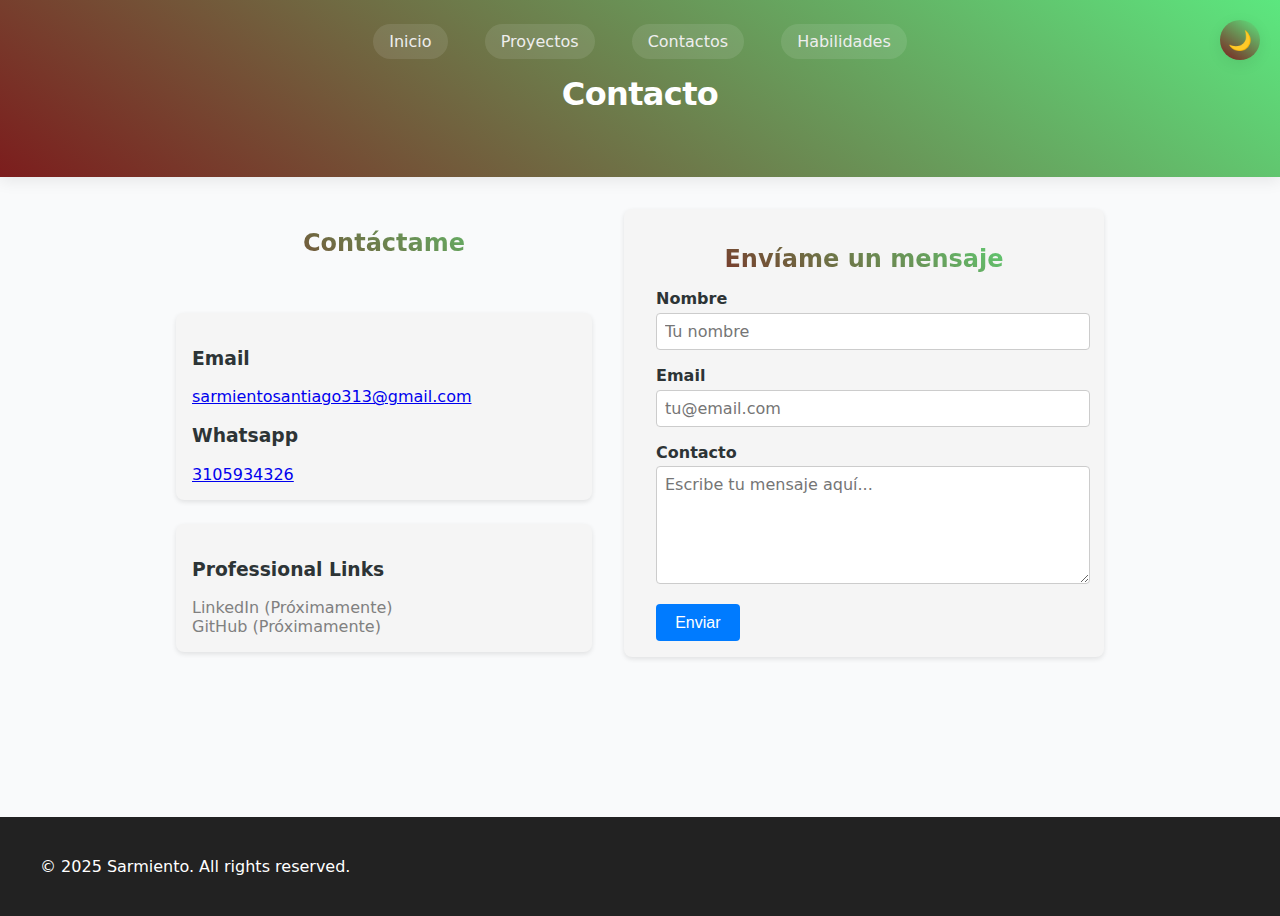
<file: contact.html>
<!DOCTYPE html>
<html lang="en">
<head>
    <meta charset="UTF-8" />
    <meta name="viewport" content="width=device-width, initial-scale=1" />
    <meta name="description" content="Contact Samuel Gallego" />
    <title>Sarmiento | Contacto</title>
    <link rel="stylesheet" href="styles.css" />
</head>
<body>
    <header>
        <nav>
            <a href="index.html">Inicio</a>
            <a href="projects.html">Proyectos</a>
            <a href="contact.html">Contactos</a>
            <a href="skills.html">Habilidades</a>
        </nav>
        <h1>Contacto</h1>
    </header>

    <p>
    <main class="container">
        <section class="contact-section">
            <div class="contact-methods">
                <div class="contact-info">
                    <h2>Contáctame</h2>
                    <div class="contact-card">
                        
                        <h3>Email</h3>
                        <a href="mailto:sarmientosantiago313@gmail.com" class="contact-link">
                            <i class="fas fa-envelope"></i>
                            sarmientosantiago313@gmail.com
                        </a>
                        <h3>Whatsapp</h3>
                        <a href="https://api.whatsapp.com/send/?phone=573105934326&text&type=phone_number&app_absent=0" class="contact-link">
                            <i class="fas fa-envelope"></i>
                            3105934326
                        </a>
                    </div>

                    <div class="contact-card">
                        <h3>Professional Links</h3>
                        <div class="social-grid">
                            <a class="contact-link disabled">
                                <i class="fab fa-linkedin"></i>
                                LinkedIn (Próximamente)­­­ ­ ­ ­ ­ ­ ­ ­ ­ ­ ­ ­ ­ ­ ­ ­ ­ ­ ­ ­ ­ ­ ­ ­ ­ ­ ­ ­ ­ ­ ­ ­ ­ ­ ­       
                            </a>
                            <a class="contact-link disabled">
                                <i class="fab fa-github"></i>
                                GitHub (Próximamente)­­
                            </a>
                        </div>
                    </div>
                </div>

                <form class="contact-form" id="contactForm" novalidate>
                    <h2>Envíame un mensaje</h2>
                    <label for="name">Nombre</label>
                    <input type="text" id="name" name="name" placeholder="Tu nombre" required />

                    <label for="email">Email</label>
                    <input type="email" id="email" name="email" placeholder="tu@email.com" required />

                    <label for="message">Contacto</label>
                    <textarea id="message" name="message" placeholder="Escribe tu mensaje aquí..." required></textarea>

                    <button type="submit">Enviar</button>
                    <p id="formMessage" role="alert" style="color: red; display: none; margin-top: 0.5rem;"></p>
                </form>
            </div>
        </section>
    </main>

    <footer>
        <div class="footer-content">
            <p>&copy; 2025 Sarmiento. All rights reserved.</p>
        </div>
    </footer>

    <button id="darkModeToggle" aria-label="Toggle dark mode">🌙</button>

    <script>
        const darkModeToggle = document.getElementById('darkModeToggle');

        function toggleDarkMode() {
            document.body.classList.toggle('dark-mode');
            const isDarkMode = document.body.classList.contains('dark-mode');
            darkModeToggle.textContent = isDarkMode ? '☀️' : '🌙';
            localStorage.setItem('darkMode', isDarkMode);
        }

        darkModeToggle.addEventListener('click', toggleDarkMode);

        if (localStorage.getItem('darkMode') === 'true') {
            document.body.classList.add('dark-mode');
            darkModeToggle.textContent = '☀️';
        }

        const sections = document.querySelectorAll('section');

        const observer = new IntersectionObserver(entries => {
            entries.forEach(entry => {
                if (entry.isIntersecting) {
                    entry.target.classList.add('fade-in');
                }
            });
        }, { threshold: 0.1 });

        sections.forEach(section => {
            section.classList.add('hidden');
            observer.observe(section);
        });

        const form = document.getElementById('contactForm');
        const formMessage = document.getElementById('formMessage');

        form.addEventListener('submit', function(event) {
            event.preventDefault();

            const name = form.name.value.trim();
            const email = form.email.value.trim();
            const message = form.message.value.trim();

            if (!name || !email || !message) {
                formMessage.style.color = 'red';
                formMessage.textContent = 'Por favor, completa todos los campos.';
                formMessage.style.display = 'block';
                return;
            }

            const emailRegex = /^[^\s@]+@[^\s@]+\.[^\s@]+$/;
            if (!emailRegex.test(email)) {
                formMessage.style.color = 'red';
                formMessage.textContent = 'Por favor, ingresa un email válido.';
                formMessage.style.display = 'block';
                return;
            }

            formMessage.style.color = 'green';
            formMessage.textContent = '¡Mensaje enviado con éxito! Gracias por contactarme.';
            formMessage.style.display = 'block';

            form.reset();
        });
    </script>
</body>
</html>
</file>
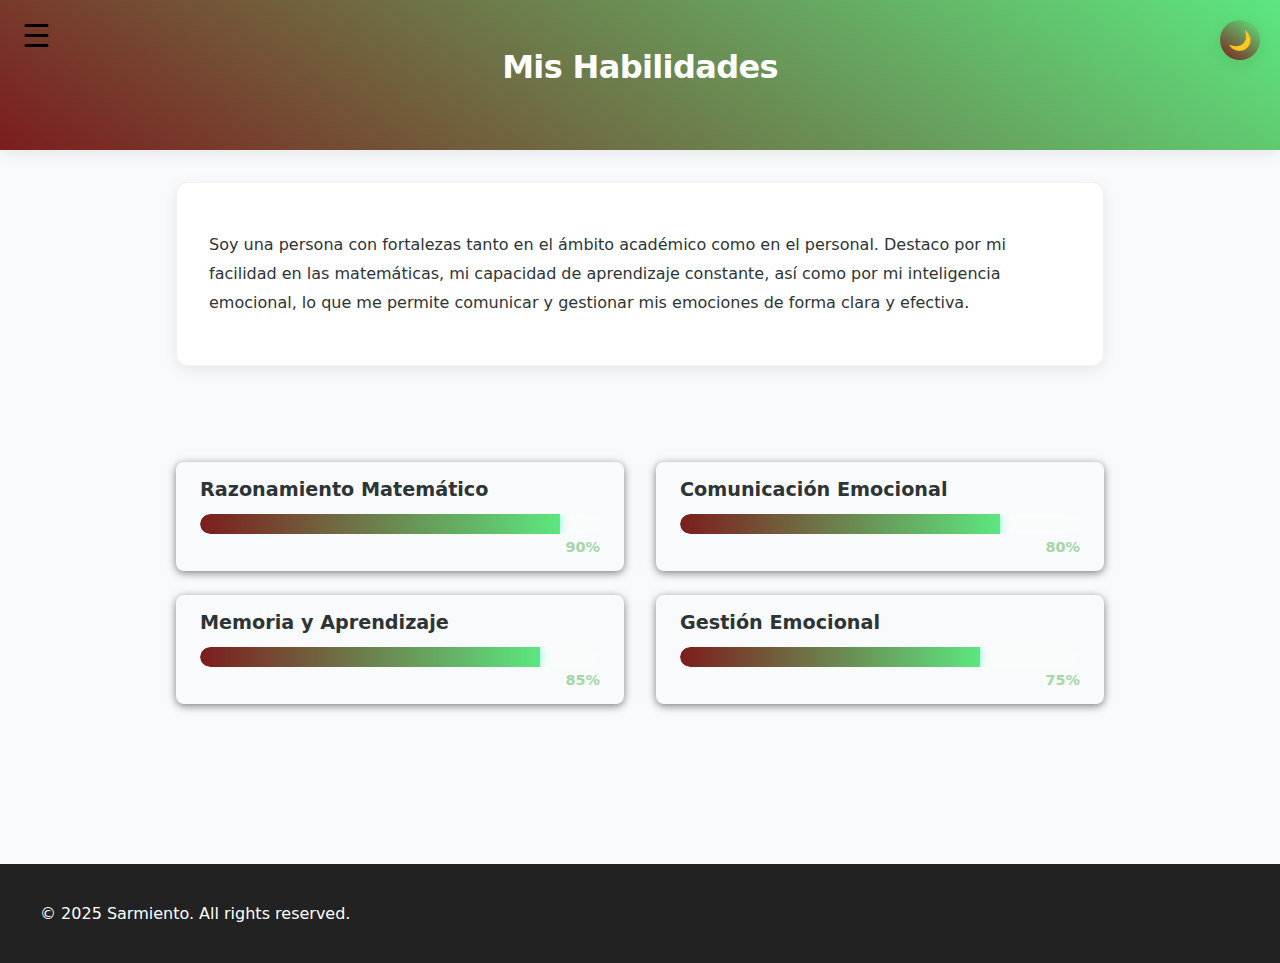
<file: skills.html>
<!DOCTYPE html>
<html lang="es">
<head>
    <meta charset="UTF-8" />
    <meta name="viewport" content="width=device-width, initial-scale=1" />
    <meta name="description" content="Samuel Gallego's Skills" />
    <title>Sarmiento | Habilidades</title>
    <link rel="stylesheet" href="styles.css" />
</head>
<body>
    <header>
        <button id="hamburgerMenu" aria-label="Abrir menú de navegación" aria-expanded="false" aria-controls="mobileNav">
    &#9776;
</button>


<nav id="mobileNav" aria-label="Menú de navegación móvil">
    <a href="index.html" tabindex="-1">Inicio</a>
    <a href="projects.html" tabindex="-1">Proyectos</a>
    <a href="contact.html" tabindex="-1">Contáctame</a>
    <a href="skills.html" tabindex="-1">Habilidades</a>
</nav>
        <h1>Mis Habilidades</h1>
    </header>
<p>
    <main class="container">
        <section id="about" class="description">
            <p>Soy una persona con fortalezas tanto en el ámbito académico como en el personal. Destaco por mi facilidad en las matemáticas, 
            mi capacidad de aprendizaje constante, así como por mi inteligencia emocional, lo que me permite comunicar y gestionar mis emociones de forma clara y efectiva.
        </section>
    </main>
    <main class="container">
        <section class="skills">
            <div class="skills-column">
                <div class="skill-card">
                    <h3>Razonamiento Matemático</h3>
                    <div class="skill-bar-bg">
                        <div class="skill-bar-fill" data-percentage="90"></div>
                    </div>
                    <div class="skill-percentage">90%</div>
                </div>

                <div class="skill-card">
                    <h3>Memoria y Aprendizaje</h3>
                    <div class="skill-bar-bg">
                        <div class="skill-bar-fill" data-percentage="85"></div>
                    </div>
                    <div class="skill-percentage">85%</div>
                </div>
            </div>

            <div class="skills-column">
                <div class="skill-card">
                    <h3>Comunicación Emocional</h3>
                    <div class="skill-bar-bg">
                        <div class="skill-bar-fill" data-percentage="80"></div>
                    </div>
                    <div class="skill-percentage">80%</div>
                </div>

                <div class="skill-card">
                    <h3>Gestión Emocional</h3>
                    <div class="skill-bar-bg">
                        <div class="skill-bar-fill" data-percentage="75"></div>
                    </div>
                    <div class="skill-percentage">75%</div>
                </div>
            </div>
        </section>
    </main>

    <footer>
        <div class="footer-content">
            <p>&copy; 2025 Sarmiento. All rights reserved.</p>
        </div>
    </footer>

    <button id="darkModeToggle" aria-label="Toggle dark mode">🌙</button>

    <script>
        const darkModeToggle = document.getElementById('darkModeToggle');

        function toggleDarkMode() {
            document.body.classList.toggle('dark-mode');
            const isDarkMode = document.body.classList.contains('dark-mode');
            darkModeToggle.textContent = isDarkMode ? '☀️' : '🌙';
            localStorage.setItem('darkMode', isDarkMode);
        }

        darkModeToggle.addEventListener('click', toggleDarkMode);

        if (localStorage.getItem('darkMode') === 'true') {
            document.body.classList.add('dark-mode');
            darkModeToggle.textContent = '☀️';
        }

        // Animar barras de habilidad cuando la sección entra en vista
        const skillBars = document.querySelectorAll('.skill-bar-fill');
        const skillsSection = document.querySelector('.skills');

        const observer = new IntersectionObserver(entries => {
            entries.forEach(entry => {
                if (entry.isIntersecting) {
                    skillBars.forEach(bar => {
                        const percentage = bar.getAttribute('data-percentage');
                        bar.style.width = percentage + '%';
                    });
                    observer.unobserve(skillsSection);
                }
            });
        }, { threshold: 0.3 });

        observer.observe(skillsSection);

        // Animación fade-in para secciones
        const sections = document.querySelectorAll('section');

        const fadeObserver = new IntersectionObserver(entries => {
            entries.forEach(entry => {
                if (entry.isIntersecting) {
                    entry.target.classList.add('fade-in');
                }
            });
        }, { threshold: 0.1 });

        sections.forEach(section => {
            section.classList.add('hidden');
            fadeObserver.observe(section);
        });
       const hamburgerMenu = document.getElementById('hamburgerMenu');
const mobileNav = document.getElementById('mobileNav');

hamburgerMenu.addEventListener('click', () => {
    const expanded = hamburgerMenu.getAttribute('aria-expanded') === 'true' || false;
    hamburgerMenu.setAttribute('aria-expanded', !expanded);

    if (!expanded) {
        mobileNav.classList.add('active');
        mobileNav.querySelectorAll('a').forEach(link => link.tabIndex = 0);
    } else {
        mobileNav.classList.remove('active');
        mobileNav.querySelectorAll('a').forEach(link => link.tabIndex = -1);
    }
});


mobileNav.querySelectorAll('a').forEach(link => link.tabIndex = -1);


document.addEventListener('click', (event) => {
    if (!mobileNav.contains(event.target) && event.target !== hamburgerMenu) {
        mobileNav.classList.remove('active');
        hamburgerMenu.setAttribute('aria-expanded', false);
        mobileNav.querySelectorAll('a').forEach(link => link.tabIndex = -1);
    }
});
    </script>
</body>

</html>
</file>
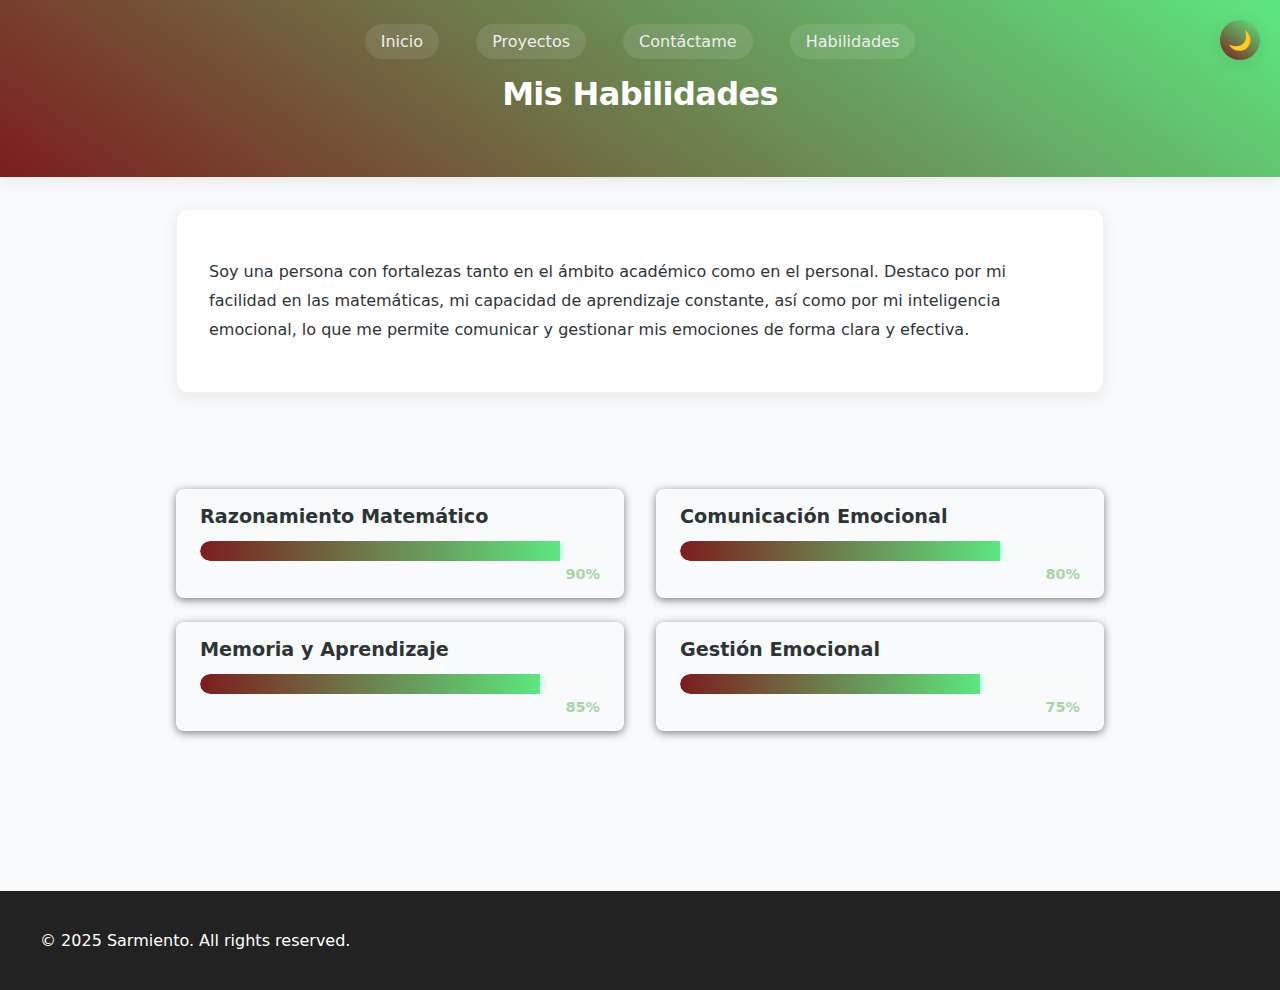
<file: Sitio Web FInal/Sitio Web FInal/skills.html>
<!DOCTYPE html>
<html lang="es">
<head>
    <meta charset="UTF-8" />
    <meta name="viewport" content="width=device-width, initial-scale=1" />
    <meta name="description" content="Samuel Gallego's Skills" />
    <title>Sarmiento | Habilidades</title>
    <link rel="stylesheet" href="styles.css" />
</head>
<body>
    <header>
        <nav>
            <a href="index.html">Inicio</a>
            <a href="projects.html">Proyectos</a>
            <a href="contact.html">Contáctame</a>
            <a href="Skills.html">Habilidades</a>
        </nav>
        <h1>Mis Habilidades</h1>
    </header>
<p>
    <main class="container">
        <section id="about" class="description">
            <p>Soy una persona con fortalezas tanto en el ámbito académico como en el personal. Destaco por mi facilidad en las matemáticas, 
            mi capacidad de aprendizaje constante, así como por mi inteligencia emocional, lo que me permite comunicar y gestionar mis emociones de forma clara y efectiva.
        </section>
    </main>
    <main class="container">
        <section class="skills">
            <div class="skills-column">
                <div class="skill-card">
                    <h3>Razonamiento Matemático</h3>
                    <div class="skill-bar-bg">
                        <div class="skill-bar-fill" data-percentage="90"></div>
                    </div>
                    <div class="skill-percentage">90%</div>
                </div>

                <div class="skill-card">
                    <h3>Memoria y Aprendizaje</h3>
                    <div class="skill-bar-bg">
                        <div class="skill-bar-fill" data-percentage="85"></div>
                    </div>
                    <div class="skill-percentage">85%</div>
                </div>
            </div>

            <div class="skills-column">
                <div class="skill-card">
                    <h3>Comunicación Emocional</h3>
                    <div class="skill-bar-bg">
                        <div class="skill-bar-fill" data-percentage="80"></div>
                    </div>
                    <div class="skill-percentage">80%</div>
                </div>

                <div class="skill-card">
                    <h3>Gestión Emocional</h3>
                    <div class="skill-bar-bg">
                        <div class="skill-bar-fill" data-percentage="75"></div>
                    </div>
                    <div class="skill-percentage">75%</div>
                </div>
            </div>
        </section>
    </main>

    <footer>
        <div class="footer-content">
            <p>&copy; 2025 Sarmiento. All rights reserved.</p>
        </div>
    </footer>

    <button id="darkModeToggle" aria-label="Toggle dark mode">🌙</button>

    <script>
        const darkModeToggle = document.getElementById('darkModeToggle');

        function toggleDarkMode() {
            document.body.classList.toggle('dark-mode');
            const isDarkMode = document.body.classList.contains('dark-mode');
            darkModeToggle.textContent = isDarkMode ? '☀️' : '🌙';
            localStorage.setItem('darkMode', isDarkMode);
        }

        darkModeToggle.addEventListener('click', toggleDarkMode);

        if (localStorage.getItem('darkMode') === 'true') {
            document.body.classList.add('dark-mode');
            darkModeToggle.textContent = '☀️';
        }

        // Animar barras de habilidad cuando la sección entra en vista
        const skillBars = document.querySelectorAll('.skill-bar-fill');
        const skillsSection = document.querySelector('.skills');

        const observer = new IntersectionObserver(entries => {
            entries.forEach(entry => {
                if (entry.isIntersecting) {
                    skillBars.forEach(bar => {
                        const percentage = bar.getAttribute('data-percentage');
                        bar.style.width = percentage + '%';
                    });
                    observer.unobserve(skillsSection);
                }
            });
        }, { threshold: 0.3 });

        observer.observe(skillsSection);

        // Animación fade-in para secciones
        const sections = document.querySelectorAll('section');

        const fadeObserver = new IntersectionObserver(entries => {
            entries.forEach(entry => {
                if (entry.isIntersecting) {
                    entry.target.classList.add('fade-in');
                }
            });
        }, { threshold: 0.1 });

        sections.forEach(section => {
            section.classList.add('hidden');
            fadeObserver.observe(section);
        });
    </script>
</body>
</html>
</file>
<file: styles.css>
:root {
    --primary-color: #2d3436;
    --secondary-color: #7c1d1d;
    --background-color: #f9fafb;
    --card-color: #ffffff;
    --text-color: #2d3436;
    --text-secondary: #636e72;
    --gradient: linear-gradient(35deg, #7c1d1d, #5ce77f);
    --shadow-md: 0 4px 15px rgba(0, 0, 0, 0.08);
    --border-radius: 12px;
    --spacing-sm: 1rem;
    --spacing-md: 1.5rem;
    --spacing-lg: 2rem;
}

body {
    font-family: 'Inter', system-ui, sans-serif;
    margin: 0;
    background-color: var(--background-color);
    min-height: 100vh;
    display: flex;
    flex-direction: column;
    color: var(--text-color);
}

header {
    background: var(--gradient);
    color: #fff;
    padding: var(--spacing-lg) 0;
    text-align: center;
    box-shadow: var(--shadow-md);
    position: relative;
    z-index: 1;
}

header h1 {
    font-weight: 700;
    font-size: 2rem;
    margin-bottom: var(--spacing-sm);
    letter-spacing: -0.02em;
}

.subtitle {
    font-size: 1.125rem;
    opacity: 0.9;
    font-weight: 500;
}

.container {
    width: 100%;
    max-width: 1200px;
    margin: 0 auto;
    padding: var(--spacing-lg);
    box-sizing: border-box;
}

.description {
    background: var(--card-color);
    padding: var(--spacing-lg);
    border-radius: var(--border-radius);
    box-shadow: var(--shadow-md);
    margin-bottom: 3rem;
    border: 1px solid rgba(0,0,0,0.05);
    line-height: 1.8;
    color: var(--text-color);
    transition: all 0.3s cubic-bezier(0.4, 0, 0.2, 1);
}

.description:hover {
    transform: translateY(-2px);
    box-shadow: 0 8px 30px rgba(0, 0, 0, 0.12);
}

h2 {
    font-size: 1.5rem;
    font-weight: 600;
    background: var(--gradient);
    -webkit-background-clip: text;
    background-clip: text;
    -webkit-text-fill-color: transparent;
    text-align: center;
    margin-bottom: var(--spacing-lg);
}

.languages, .tools {
    display: flex;
    justify-content: center;
    align-items: center;
    flex-wrap: wrap;
    margin-top: 2rem;
    gap: 2rem;
}

.language, .tool {
    background: var(--card-color);
    padding: var(--spacing-md);
    border-radius: var(--border-radius);
    box-shadow: var(--shadow-md);
    text-align: center;
    width: 150px;
    transition: all 0.3s cubic-bezier(0.4, 0, 0.2, 1), color 0.3s ease;
    will-change: transform;
    border: 1px solid rgba(0,0,0,0.05);
}

.language:hover, .tool:hover {
    transform: translateY(-5px) scale(1.02);
    box-shadow: 0 8px 30px rgba(0, 0, 0, 0.12);
    border-color: var(--secondary-color);
}

.language img, .tool img {
    width: 48px;
    height: 48px;
    margin-bottom: 1rem;
    transition: transform 0.3s ease;
    filter: drop-shadow(0 2px 4px rgba(0,0,0,0.1));
}

.language:hover img, .tool:hover img {
    transform: scale(1.1);
}

.language p, .tool p {
    margin: 0;
    color: var(--text-color);
    font-weight: 500;
    transition: color 0.3s ease;
}

.language:focus-within, .tool:focus-within, .social-links a:focus {
    outline: 3px solid #4A90E2;
    outline-offset: 2px;
}

main {
    flex: 1;
}

footer {
    background-color: var(--primary-color);
    margin-top: auto;
}

.footer-content {
    display: flex;
    justify-content: space-between;
    align-items: center;
    padding: var(--spacing-md);
    max-width: 1200px;
    margin: 0 auto;
    color: white;
}

.footer-content p {
    color: white;
    margin: 0;
}

.social-links a {
    color: white;
    text-decoration: none;
    padding: 0.5rem 1rem;
    border-radius: 50px;
    background: rgba(255,255,255,0.1);
    margin-left: 1rem;
    transition: all 0.3s ease;
}

.social-links a:hover {
    background: rgba(255,255,255,0.2);
    transform: translateY(-2px);
    color: #ddd;
}

html {
    scroll-behavior: smooth;
}

section {
    margin-bottom: calc(var(--spacing-lg) * 2);
}

@media (max-width: 768px) {
    .container { padding: var(--spacing-md); }
    .contact-section { grid-template-columns: 1fr; }
}

@media print {
    body {
        background: var(--card-color);
    }
    
    .language, .tool {
        break-inside: avoid;
        box-shadow: none;
    }
    
    footer {
        position: fixed;
        bottom: 0;
    }
}

@media (prefers-reduced-motion: reduce) {
    * {
        transition: none !important;
        animation: none !important;
    }
}

.dark-mode {
    --background-color: #1a1a1a;
    --card-color: #2d2d2d;
    --text-color: #e2e8f0;
    --text-secondary: #94a3b8;
}

.dark-mode h2 {
    background: var(--gradient);
    -webkit-background-clip: text;
    background-clip: text;
}

.dark-mode .description {
    border-color: rgba(255, 255, 255, 0.1);
}

.dark-mode .form-group input, .dark-mode .form-group textarea {
    background-color: var(--card-color);
    color: var(--text-color);
    border-color: rgba(255, 255, 255, 0.1);
}

.dark-mode .project-card h3, .dark-mode .project-description {
    color: var(--text-color);
}

.dark-mode .contact-link.disabled {
    color: var(--text-secondary);
}

#darkModeToggle {
    position: fixed;
    top: 20px;
    right: 20px;
    background: var(--gradient);
    color: white;
    border: none;
    border-radius: 50%;
    width: 40px;
    height: 40px;
    cursor: pointer;
    box-shadow: var(--shadow-md);
    z-index: 1000;
    transition: transform 0.3s ease;
    font-size: 1.2rem;
    padding: 0;
}

#darkModeToggle:hover {
    transform: scale(1.1);
}

.hidden {
    opacity: 0;
    transform: translateY(20px);
}

.fade-in {
    animation: fadeIn 1s ease forwards;
}

@keyframes fadeIn {
    to {
        opacity: 1;
        transform: translateY(0);
    }
}

nav {
    margin-bottom: var(--spacing-md);
}

nav a {
    color: white;
    text-decoration: none;
    margin: 0 1rem;
    padding: 0.5rem 1rem;
    border-radius: 50px;
    background: rgba(255,255,255,0.1);
    transition: all 0.3s ease;
}

nav a:hover {
    background: rgba(255,255,255,0.2);
    transform: translateY(-2px);
}

.project-card {
    background: var(--card-color);
    border-radius: var(--border-radius);
    padding: var(--spacing-lg);
    margin-bottom: var(--spacing-lg);
    box-shadow: var(--shadow-md);
    border: 1px solid rgba(0,0,0,0.05);
    transition: transform 0.3s ease, box-shadow 0.3s ease;
}

.project-card:hover {
    transform: translateY(-5px);
    box-shadow: 0 8px 30px rgba(0, 0, 0, 0.12);
}

.project-card h3 {
    color: var(--text-color);
    margin-bottom: var(--spacing-sm);
}

.tech-stack {
    margin: var(--spacing-md) 0;
}

.tech-stack ul {
    list-style: none;
    padding: 0;
    display: flex;
    gap: 1rem;
    flex-wrap: wrap;
}

.tech-stack li {
    background: var(--gradient);
    color: white;
    padding: 0.3rem 0.8rem;
    border-radius: 20px;
    font-size: 0.9rem;
}

.project-links {
    display: flex;
    gap: 1rem;
    margin-top: var(--spacing-md);
}

.project-links a {
    background: var(--gradient);
    color: white;
    text-decoration: none;
    padding: 0.5rem 1rem;
    border-radius: var(--border-radius);
    transition: transform 0.3s ease;
}

.project-links a:hover {
    transform: translateY(-2px);
}

.dark-mode .project-card {
    border-color: rgba(255, 255, 255, 0.1);
}

.contact-section {
    display: flex;
    justify-content: center;
    align-items: start;
}

.contact-methods {
            display: flex;
            gap: 2rem;
            flex-wrap: wrap;
        }

        .contact-info, .contact-form {
            flex: 1 1 300px;
        }

        .contact-info {
            display: flex;
            flex-direction: column;
            gap: 1.5rem;
        }

        .contact-card {
            background: #f5f5f5;
            padding: 1rem;
            border-radius: 8px;
            box-shadow: 0 2px 5px rgba(0,0,0,0.1);
        }

        .contact-form {
            background: #f5f5f5;
            padding: 1rem 2rem;
            border-radius: 8px;
            box-shadow: 0 2px 5px rgba(0,0,0,0.1);
        }

        .contact-form h2 {
            margin-bottom: 1rem;
        }

        .contact-form label {
            display: block;
            margin-bottom: 0.3rem;
            font-weight: 600;
        }

        .contact-form input,
        .contact-form textarea {
            width: 100%;
            padding: 0.5rem;
            margin-bottom: 1rem;
            border: 1px solid #ccc;
            border-radius: 4px;
            font-size: 1rem;
            font-family: inherit;
            resize: vertical;
        }

        .contact-form textarea {
            min-height: 100px;
        }

        .contact-form button {
            background-color: #007bff;
            color: white;
            border: none;
            padding: 0.6rem 1.2rem;
            border-radius: 4px;
            font-size: 1rem;
            cursor: pointer;
            transition: background-color 0.3s ease;
        }

        .contact-form button:hover {
            background-color: #0056b3;
        }

        .contact-link.disabled {
            color: gray;
            cursor: default;
            pointer-events: none;
        }

        body.dark-mode .contact-card,
        body.dark-mode .contact-form {
            background: #333;
            color: #eee;
            box-shadow: 0 2px 5px rgba(255,255,255,0.1);
        }

        body.dark-mode .contact-form input,
        body.dark-mode .contact-form textarea {
            background: #555;
            border: 1px solid #777;
            color: #eee;
        }

        body.dark-mode .contact-form button {
            background-color: #3399ff;
        }

        body.dark-mode .contact-form button:hover {
            background-color: #66b3ff;
        }

        header nav a {
            color: #eee;
            text-decoration: none;
            margin-right: 1rem;
        }

        header nav a:hover {
            text-decoration: underline;
        }

        header h1 {
            text-align: center;
            margin: 1rem 0 2rem;
        }

        main.container {
            max-width: 960px;
            margin: 0 auto;
            padding: 0 1rem 3rem;
        }

        .skills {
            display: flex;
            justify-content: space-between;
            gap: 2rem;
            flex-wrap: wrap;
        }

        .skills-column {
            flex: 1 1 48%;
            display: flex;
            flex-direction: column;
            gap: 1.5rem;
        }

        .skill-card {
            background-color: rgba(255, 255, 255, 0.1); /* un poco más claro que fondo */
            border-radius: 8px;
            padding: 1rem 1.5rem;
            box-shadow: 0 2px 8px rgba(0,0,0,0.5);
        }

        .skill-card h3 {
            margin: 0 0 0.8rem 0;
            font-weight: 700;
            font-size: 1.2rem;
        }

        .skill-bar-bg {
            background-color: rgba(255, 255, 255, 0.2);
            border-radius: 20px;
            height: 20px;
            width: 100%;
            overflow: hidden;
        }

        .skill-bar-fill {
            height: 100%;
            width: 0;
            border-radius: 20px 0 0 20px;
            transition: width 1.5s ease-in-out;
            background: linear-gradient(90deg, #7c1d1d 0%, #5ce77f 100%);
            box-shadow: 0 0 8px #78ffd6;
        }

        .skill-percentage {
            text-align: right;
            font-weight: 600;
            margin-top: 0.3rem;
            font-size: 0.9rem;
            color: #a5d6a7;
        }

        footer {
            background-color: #222;
            color: #aaa;
            text-align: center;
            padding: 1rem 0;
            margin-top: 3rem;
        }

        .hidden {
            opacity: 0;
            transform: translateY(20px);
            transition: opacity 0.6s ease, transform 0.6s ease;
        }

        .fade-in {
            opacity: 1;
            transform: translateY(0);
        }

        @media (max-width: 700px) {
            .skills {
                flex-direction: column;
            }
            .skills-column {
                flex: 1 1 100%;
            }
        }
        
/* Botón hamburguesa */
#hamburgerMenu {
  position: absolute; /* lo saca del flujo normal */
  top: 1rem;          /* separación desde arriba */
  left: 1rem;         /* separación desde la izquierda */
  background: none;   /* opcional: sin fondo */
  border: none;       /* opcional: sin borde */
  font-size: 2rem;    /* tamaño del ícono */
  cursor: pointer;
  z-index: 1000;      /* siempre encima del resto */
}

/* Asegura que el menú móvil se muestre debajo del header */
#mobileNav {
  display: none;
  flex-direction: column;
  position: absolute;
  top: 3.5rem; /* justo debajo del header */
  left: 0;
  right: 0;
  background-color: #fff; /* o el color de tu tema */
  padding: 1rem;
  z-index: 999;
}


#mobileNav a {
    display: block;
    padding: 1rem 2rem;
    text-decoration: none;
    color: #333;
    font-weight: 600;
    border-bottom: 1px solid #ddd;
}

#mobileNav a:hover,
#mobileNav a:focus {
    background-color: #f0f0f0;
    outline: none;
}

@media (max-width: 768px) {
    nav {
        display: none;
    }
    #hamburgerMenu {
        display: block;
    }
}

body.dark-mode #mobileNav {
    background-color: #222;
}
body.dark-mode #mobileNav a {
    color: #eee;
    border-color: #444;
}
body.dark-mode #mobileNav a:hover,
body.dark-mode #mobileNav a:focus {
    background-color: #444;
}
</file>
<file: Sitio Web FInal/Sitio Web FInal/styles.css>
:root {
    --primary-color: #2d3436;
    --secondary-color: #7c1d1d;
    --background-color: #f9fafb;
    --card-color: #ffffff;
    --text-color: #2d3436;
    --text-secondary: #636e72;
    --gradient: linear-gradient(35deg, #7c1d1d, #5ce77f);
    --shadow-md: 0 4px 15px rgba(0, 0, 0, 0.08);
    --border-radius: 12px;
    --spacing-sm: 1rem;
    --spacing-md: 1.5rem;
    --spacing-lg: 2rem;
}

body {
    font-family: 'Inter', system-ui, sans-serif;
    margin: 0;
    background-color: var(--background-color);
    min-height: 100vh;
    display: flex;
    flex-direction: column;
    color: var(--text-color);
}

header {
    background: var(--gradient);
    color: #fff;
    padding: var(--spacing-lg) 0;
    text-align: center;
    box-shadow: var(--shadow-md);
    position: relative;
    z-index: 1;
}

header h1 {
    font-weight: 700;
    font-size: 2rem;
    margin-bottom: var(--spacing-sm);
    letter-spacing: -0.02em;
}

.subtitle {
    font-size: 1.125rem;
    opacity: 0.9;
    font-weight: 500;
}

.container {
    width: 100%;
    max-width: 1200px;
    margin: 0 auto;
    padding: var(--spacing-lg);
    box-sizing: border-box;
}

.description {
    background: var(--card-color);
    padding: var(--spacing-lg);
    border-radius: var(--border-radius);
    box-shadow: var(--shadow-md);
    margin-bottom: 3rem;
    border: 1px solid rgba(0,0,0,0.05);
    line-height: 1.8;
    color: var(--text-color);
    transition: all 0.3s cubic-bezier(0.4, 0, 0.2, 1);
}

.description:hover {
    transform: translateY(-2px);
    box-shadow: 0 8px 30px rgba(0, 0, 0, 0.12);
}

h2 {
    font-size: 1.5rem;
    font-weight: 600;
    background: var(--gradient);
    -webkit-background-clip: text;
    background-clip: text;
    -webkit-text-fill-color: transparent;
    text-align: center;
    margin-bottom: var(--spacing-lg);
}

.languages, .tools {
    display: flex;
    justify-content: center;
    align-items: center;
    flex-wrap: wrap;
    margin-top: 2rem;
    gap: 2rem;
}

.language, .tool {
    background: var(--card-color);
    padding: var(--spacing-md);
    border-radius: var(--border-radius);
    box-shadow: var(--shadow-md);
    text-align: center;
    width: 150px;
    transition: all 0.3s cubic-bezier(0.4, 0, 0.2, 1), color 0.3s ease;
    will-change: transform;
    border: 1px solid rgba(0,0,0,0.05);
}

.language:hover, .tool:hover {
    transform: translateY(-5px) scale(1.02);
    box-shadow: 0 8px 30px rgba(0, 0, 0, 0.12);
    border-color: var(--secondary-color);
}

.language img, .tool img {
    width: 48px;
    height: 48px;
    margin-bottom: 1rem;
    transition: transform 0.3s ease;
    filter: drop-shadow(0 2px 4px rgba(0,0,0,0.1));
}

.language:hover img, .tool:hover img {
    transform: scale(1.1);
}

.language p, .tool p {
    margin: 0;
    color: var(--text-color);
    font-weight: 500;
    transition: color 0.3s ease;
}

.language:focus-within, .tool:focus-within, .social-links a:focus {
    outline: 3px solid #4A90E2;
    outline-offset: 2px;
}

main {
    flex: 1;
}

footer {
    background-color: var(--primary-color);
    margin-top: auto;
}

.footer-content {
    display: flex;
    justify-content: space-between;
    align-items: center;
    padding: var(--spacing-md);
    max-width: 1200px;
    margin: 0 auto;
    color: white;
}

.footer-content p {
    color: white;
    margin: 0;
}

.social-links a {
    color: white;
    text-decoration: none;
    padding: 0.5rem 1rem;
    border-radius: 50px;
    background: rgba(255,255,255,0.1);
    margin-left: 1rem;
    transition: all 0.3s ease;
}

.social-links a:hover {
    background: rgba(255,255,255,0.2);
    transform: translateY(-2px);
    color: #ddd;
}

html {
    scroll-behavior: smooth;
}

section {
    margin-bottom: calc(var(--spacing-lg) * 2);
}

@media (max-width: 768px) {
    .container { padding: var(--spacing-md); }
    .contact-section { grid-template-columns: 1fr; }
}

@media print {
    body {
        background: var(--card-color);
    }
    
    .language, .tool {
        break-inside: avoid;
        box-shadow: none;
    }
    
    footer {
        position: fixed;
        bottom: 0;
    }
}

@media (prefers-reduced-motion: reduce) {
    * {
        transition: none !important;
        animation: none !important;
    }
}

.dark-mode {
    --background-color: #1a1a1a;
    --card-color: #2d2d2d;
    --text-color: #e2e8f0;
    --text-secondary: #94a3b8;
}

.dark-mode h2 {
    background: var(--gradient);
    -webkit-background-clip: text;
    background-clip: text;
}

.dark-mode .description {
    border-color: rgba(255, 255, 255, 0.1);
}

.dark-mode .form-group input, .dark-mode .form-group textarea {
    background-color: var(--card-color);
    color: var(--text-color);
    border-color: rgba(255, 255, 255, 0.1);
}

.dark-mode .project-card h3, .dark-mode .project-description {
    color: var(--text-color);
}

.dark-mode .contact-link.disabled {
    color: var(--text-secondary);
}

#darkModeToggle {
    position: fixed;
    top: 20px;
    right: 20px;
    background: var(--gradient);
    color: white;
    border: none;
    border-radius: 50%;
    width: 40px;
    height: 40px;
    cursor: pointer;
    box-shadow: var(--shadow-md);
    z-index: 1000;
    transition: transform 0.3s ease;
    font-size: 1.2rem;
    padding: 0;
}

#darkModeToggle:hover {
    transform: scale(1.1);
}

.hidden {
    opacity: 0;
    transform: translateY(20px);
}

.fade-in {
    animation: fadeIn 1s ease forwards;
}

@keyframes fadeIn {
    to {
        opacity: 1;
        transform: translateY(0);
    }
}

nav {
    margin-bottom: var(--spacing-md);
}

nav a {
    color: white;
    text-decoration: none;
    margin: 0 1rem;
    padding: 0.5rem 1rem;
    border-radius: 50px;
    background: rgba(255,255,255,0.1);
    transition: all 0.3s ease;
}

nav a:hover {
    background: rgba(255,255,255,0.2);
    transform: translateY(-2px);
}

.project-card {
    background: var(--card-color);
    border-radius: var(--border-radius);
    padding: var(--spacing-lg);
    margin-bottom: var(--spacing-lg);
    box-shadow: var(--shadow-md);
    border: 1px solid rgba(0,0,0,0.05);
    transition: transform 0.3s ease, box-shadow 0.3s ease;
}

.project-card:hover {
    transform: translateY(-5px);
    box-shadow: 0 8px 30px rgba(0, 0, 0, 0.12);
}

.project-card h3 {
    color: var(--text-color);
    margin-bottom: var(--spacing-sm);
}

.tech-stack {
    margin: var(--spacing-md) 0;
}

.tech-stack ul {
    list-style: none;
    padding: 0;
    display: flex;
    gap: 1rem;
    flex-wrap: wrap;
}

.tech-stack li {
    background: var(--gradient);
    color: white;
    padding: 0.3rem 0.8rem;
    border-radius: 20px;
    font-size: 0.9rem;
}

.project-links {
    display: flex;
    gap: 1rem;
    margin-top: var(--spacing-md);
}

.project-links a {
    background: var(--gradient);
    color: white;
    text-decoration: none;
    padding: 0.5rem 1rem;
    border-radius: var(--border-radius);
    transition: transform 0.3s ease;
}

.project-links a:hover {
    transform: translateY(-2px);
}

.dark-mode .project-card {
    border-color: rgba(255, 255, 255, 0.1);
}

.contact-section {
    display: flex;
    justify-content: center;
    align-items: start;
}

.contact-methods {
            display: flex;
            gap: 2rem;
            flex-wrap: wrap;
        }

        .contact-info, .contact-form {
            flex: 1 1 300px;
        }

        .contact-info {
            display: flex;
            flex-direction: column;
            gap: 1.5rem;
        }

        .contact-card {
            background: #f5f5f5;
            padding: 1rem;
            border-radius: 8px;
            box-shadow: 0 2px 5px rgba(0,0,0,0.1);
        }

        .contact-form {
            background: #f5f5f5;
            padding: 1rem 2rem;
            border-radius: 8px;
            box-shadow: 0 2px 5px rgba(0,0,0,0.1);
        }

        .contact-form h2 {
            margin-bottom: 1rem;
        }

        .contact-form label {
            display: block;
            margin-bottom: 0.3rem;
            font-weight: 600;
        }

        .contact-form input,
        .contact-form textarea {
            width: 100%;
            padding: 0.5rem;
            margin-bottom: 1rem;
            border: 1px solid #ccc;
            border-radius: 4px;
            font-size: 1rem;
            font-family: inherit;
            resize: vertical;
        }

        .contact-form textarea {
            min-height: 100px;
        }

        .contact-form button {
            background-color: #007bff;
            color: white;
            border: none;
            padding: 0.6rem 1.2rem;
            border-radius: 4px;
            font-size: 1rem;
            cursor: pointer;
            transition: background-color 0.3s ease;
        }

        .contact-form button:hover {
            background-color: #0056b3;
        }

        .contact-link.disabled {
            color: gray;
            cursor: default;
            pointer-events: none;
        }

        body.dark-mode .contact-card,
        body.dark-mode .contact-form {
            background: #333;
            color: #eee;
            box-shadow: 0 2px 5px rgba(255,255,255,0.1);
        }

        body.dark-mode .contact-form input,
        body.dark-mode .contact-form textarea {
            background: #555;
            border: 1px solid #777;
            color: #eee;
        }

        body.dark-mode .contact-form button {
            background-color: #3399ff;
        }

        body.dark-mode .contact-form button:hover {
            background-color: #66b3ff;
        }

        header nav a {
            color: #eee;
            text-decoration: none;
            margin-right: 1rem;
        }

        header nav a:hover {
            text-decoration: underline;
        }

        header h1 {
            text-align: center;
            margin: 1rem 0 2rem;
        }

        main.container {
            max-width: 960px;
            margin: 0 auto;
            padding: 0 1rem 3rem;
        }

        .skills {
            display: flex;
            justify-content: space-between;
            gap: 2rem;
            flex-wrap: wrap;
        }

        .skills-column {
            flex: 1 1 48%;
            display: flex;
            flex-direction: column;
            gap: 1.5rem;
        }

        .skill-card {
            background-color: rgba(255, 255, 255, 0.1); /* un poco más claro que fondo */
            border-radius: 8px;
            padding: 1rem 1.5rem;
            box-shadow: 0 2px 8px rgba(0,0,0,0.5);
        }

        .skill-card h3 {
            margin: 0 0 0.8rem 0;
            font-weight: 700;
            font-size: 1.2rem;
        }

        .skill-bar-bg {
            background-color: rgba(255, 255, 255, 0.2);
            border-radius: 20px;
            height: 20px;
            width: 100%;
            overflow: hidden;
        }

        .skill-bar-fill {
            height: 100%;
            width: 0;
            border-radius: 20px 0 0 20px;
            transition: width 1.5s ease-in-out;
            background: linear-gradient(90deg, #7c1d1d 0%, #5ce77f 100%);
            box-shadow: 0 0 8px #78ffd6;
        }

        .skill-percentage {
            text-align: right;
            font-weight: 600;
            margin-top: 0.3rem;
            font-size: 0.9rem;
            color: #a5d6a7;
        }

        footer {
            background-color: #222;
            color: #aaa;
            text-align: center;
            padding: 1rem 0;
            margin-top: 3rem;
        }

        .hidden {
            opacity: 0;
            transform: translateY(20px);
            transition: opacity 0.6s ease, transform 0.6s ease;
        }

        .fade-in {
            opacity: 1;
            transform: translateY(0);
        }

        @media (max-width: 700px) {
            .skills {
                flex-direction: column;
            }
            .skills-column {
                flex: 1 1 100%;
            }
        }
</file>
